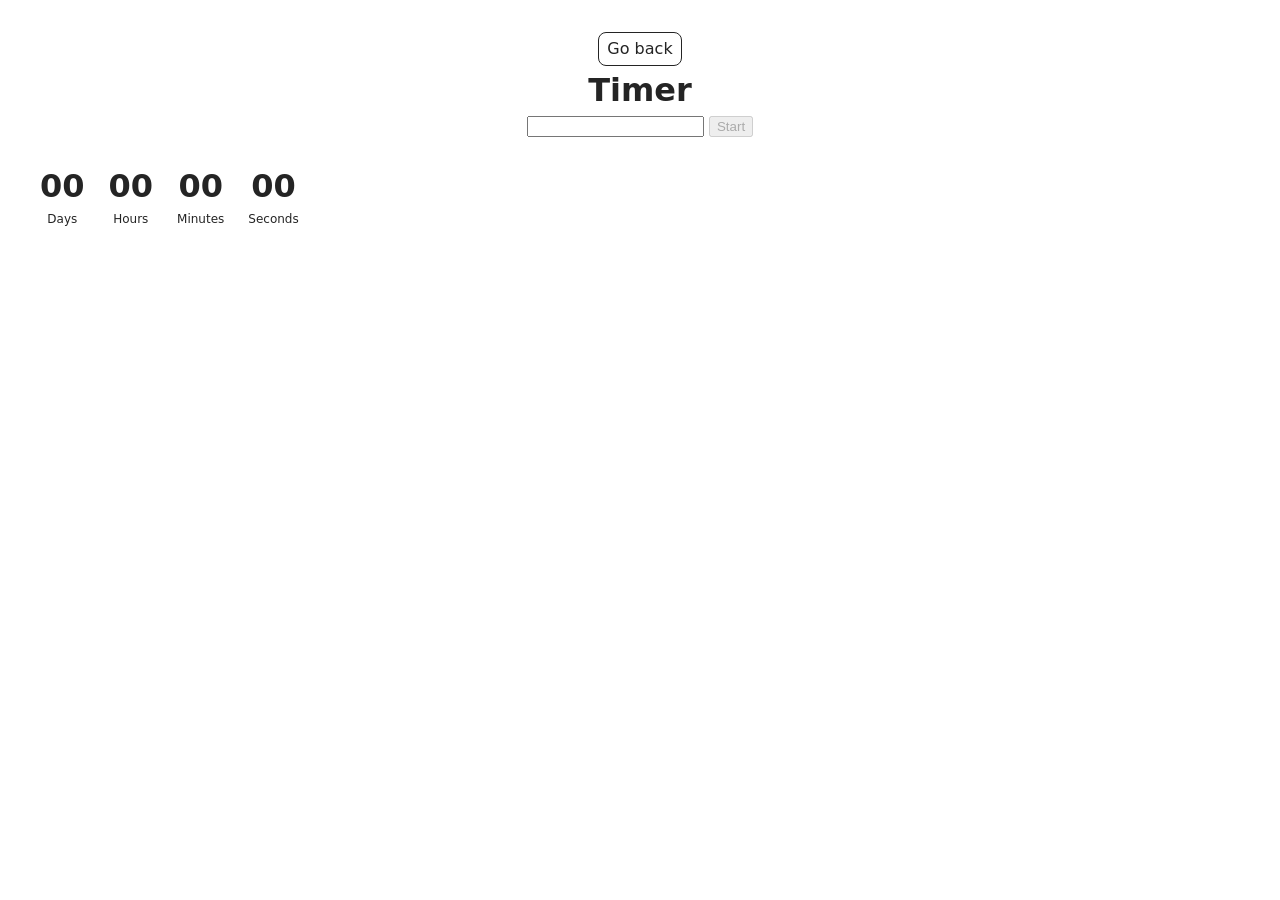
<file: src/1-timer.html>
<!doctype html>
<html lang="en">
  <head>
    <meta charset="UTF-8" />
    <meta http-equiv="X-UA-Compatible" content="IE=edge" />
    <meta name="viewport" content="width=device-width, initial-scale=1.0" />
    <title>Gallery</title>
    <link rel="stylesheet" href="./css/styles.css" />
  </head>
  <body>
    <main>
      <div class="container">
        <a class="back-link" href="./index.html">Go back</a>
        <h1 class="main-title">Timer</h1>

        <input type="text" id="datetime-picker" />
        <button type="button" data-start disabled>Start</button>

        <div class="timer">
          <div class="field">
            <span class="value" data-days>00</span>
            <span class="label">Days</span>
          </div>
          <div class="field">
            <span class="value" data-hours>00</span>
            <span class="label">Hours</span>
          </div>
          <div class="field">
            <span class="value" data-minutes>00</span>
            <span class="label">Minutes</span>
          </div>
          <div class="field">
            <span class="value" data-seconds>00</span>
            <span class="label">Seconds</span>
          </div>
        </div>
      </div>
    </main>

    <script type="module" src="./js/1-timer.js"></script>
  </body>
</html>
</file>
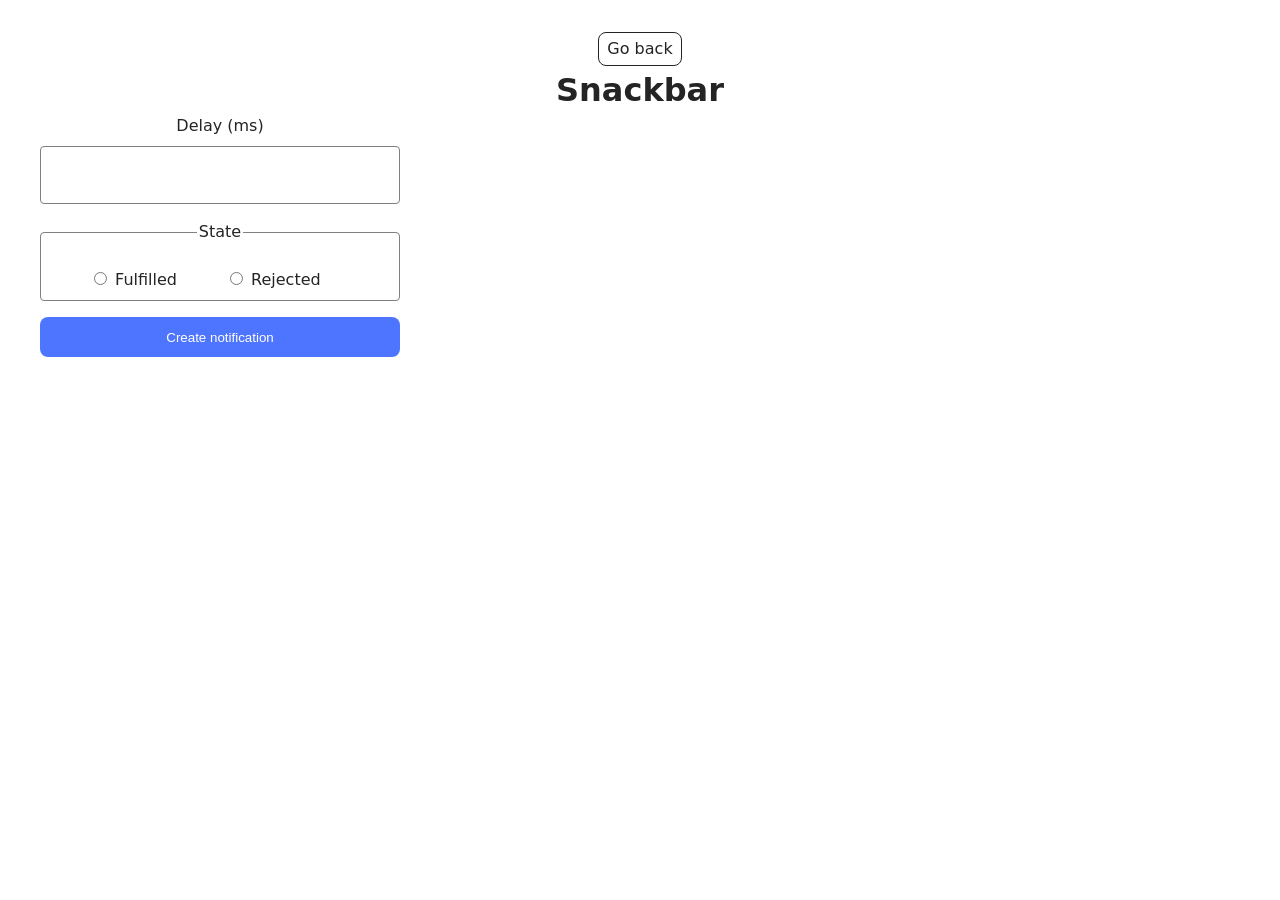
<file: src/2-snackbar.html>
<!doctype html>
<html lang="en">
  <head>
    <meta charset="UTF-8" />
    <meta http-equiv="X-UA-Compatible" content="IE=edge" />
    <meta name="viewport" content="width=device-width, initial-scale=1.0" />
    <title>Form</title>
    <link rel="stylesheet" href="./css/styles.css" />
  </head>
  <body>
    <main>
      <div class="container">
        <a class="back-link" href="./index.html">Go back</a>
        <h1 class="main-title">Snackbar</h1>

        <form class="form">
          <label class="delay-label">
            Delay (ms)
            <input type="number" name="delay" required />
          </label>

          <fieldset>
            <legend>State</legend>

            <label>
              <input type="radio" name="state" value="fulfilled" required />
              Fulfilled
            </label>

            <label>
              <input type="radio" name="state" value="rejected" required />
              Rejected
            </label>
          </fieldset>

          <button type="submit">Create notification</button>
        </form>
      </div>
    </main>
    <script type="module" src="./js/2-snackbar.js"></script>
  </body>
</html>
</file>
<file: src/css/styles.css>
/**
  |============================
  | include css partials with
  | default @import url()
  |============================
*/
/* Common styles */
@import url('./reset.css');
@import url('./base.css');
@import url('./container.css');
@import url('./animations.css');

/* Sections style */
@import url('./header.css');
@import url('./vite-promo.css');
@import url('./badges.css');
@import url('./back-link.css');
@import url('./footer.css');
</file>
